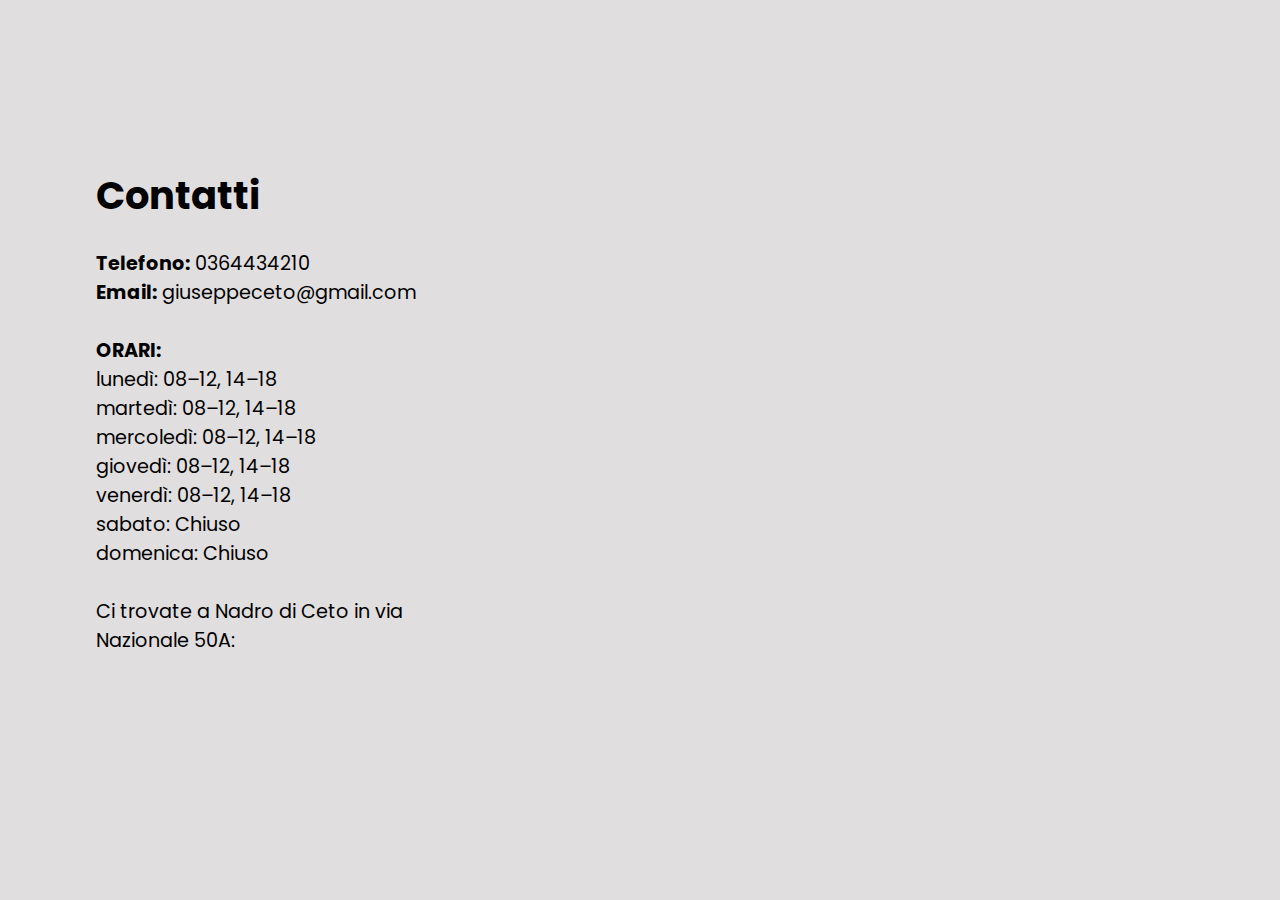
<file: contatti.html>
<!DOCTYPE html>
<html lang="en">
<head>
    <meta charset="UTF-8">
    <meta http-equiv="X-UA-Compatible" content="IE=edge">
    <meta name="viewport" content="width=device-width, initial-scale=1.0">
    <title>Pietroboni Serramenti</title>

    <link rel="stylesheet" href="css/contatti.css">
    <link rel="stylesheet" href="css/navbar.css">

    <script
        src="https://code.jquery.com/jquery-3.6.1.min.js"
        integrity="sha256-o88AwQnZB+VDvE9tvIXrMQaPlFFSUTR+nldQm1LuPXQ="
        crossorigin="anonymous">
    </script>

    <script>
        $(function(){
            $('#navbar').load('navbar.html');
        });
    </script>

</head>
<body>

    <div id="navbar" class="navbar"></div>      <!--navbar-->

    <section>
        <div class="contatti">
            <h1>Contatti</h1>
            <p>
                
    
                <span>Telefono:</span> 0364434210 <br>
                <span>Email:</span> giuseppeceto@gmail.com<br><br>
    
                <span>ORARI:</span> <br>
                lunedì: 08–12, 14–18<br>
                martedì: 08–12, 14–18<br>
                mercoledì: 08–12, 14–18<br>
                giovedì: 08–12, 14–18<br>
                venerdì: 08–12, 14–18<br>
                sabato: Chiuso<br>
                domenica: Chiuso
    
                <br><br>Ci trovate a Nadro di Ceto in via Nazionale 50A:
    
            </p>
        </div>
    
        <div class="map">
            <iframe src="https://www.google.com/maps/embed?pb=!1m18!1m12!1m3!1d2770.603905048822!2d10.344784315832824!3d46.01909770426568!2m3!1f0!2f0!3f0!3m2!1i1024!2i768!4f13.1!3m3!1m2!1s0x4783ca3815892095%3A0x371b8a6f2abcba4f!2sPietroboni%20Serramenti!5e0!3m2!1sit!2sit!4v1664206339836!5m2!1sit!2sit" width="600" height="450" style="border:0;" allowfullscreen="" loading="lazy" referrerpolicy="no-referrer-when-downgrade"></iframe>
        </div>
    </section>



    
</body>
</html>
</file>
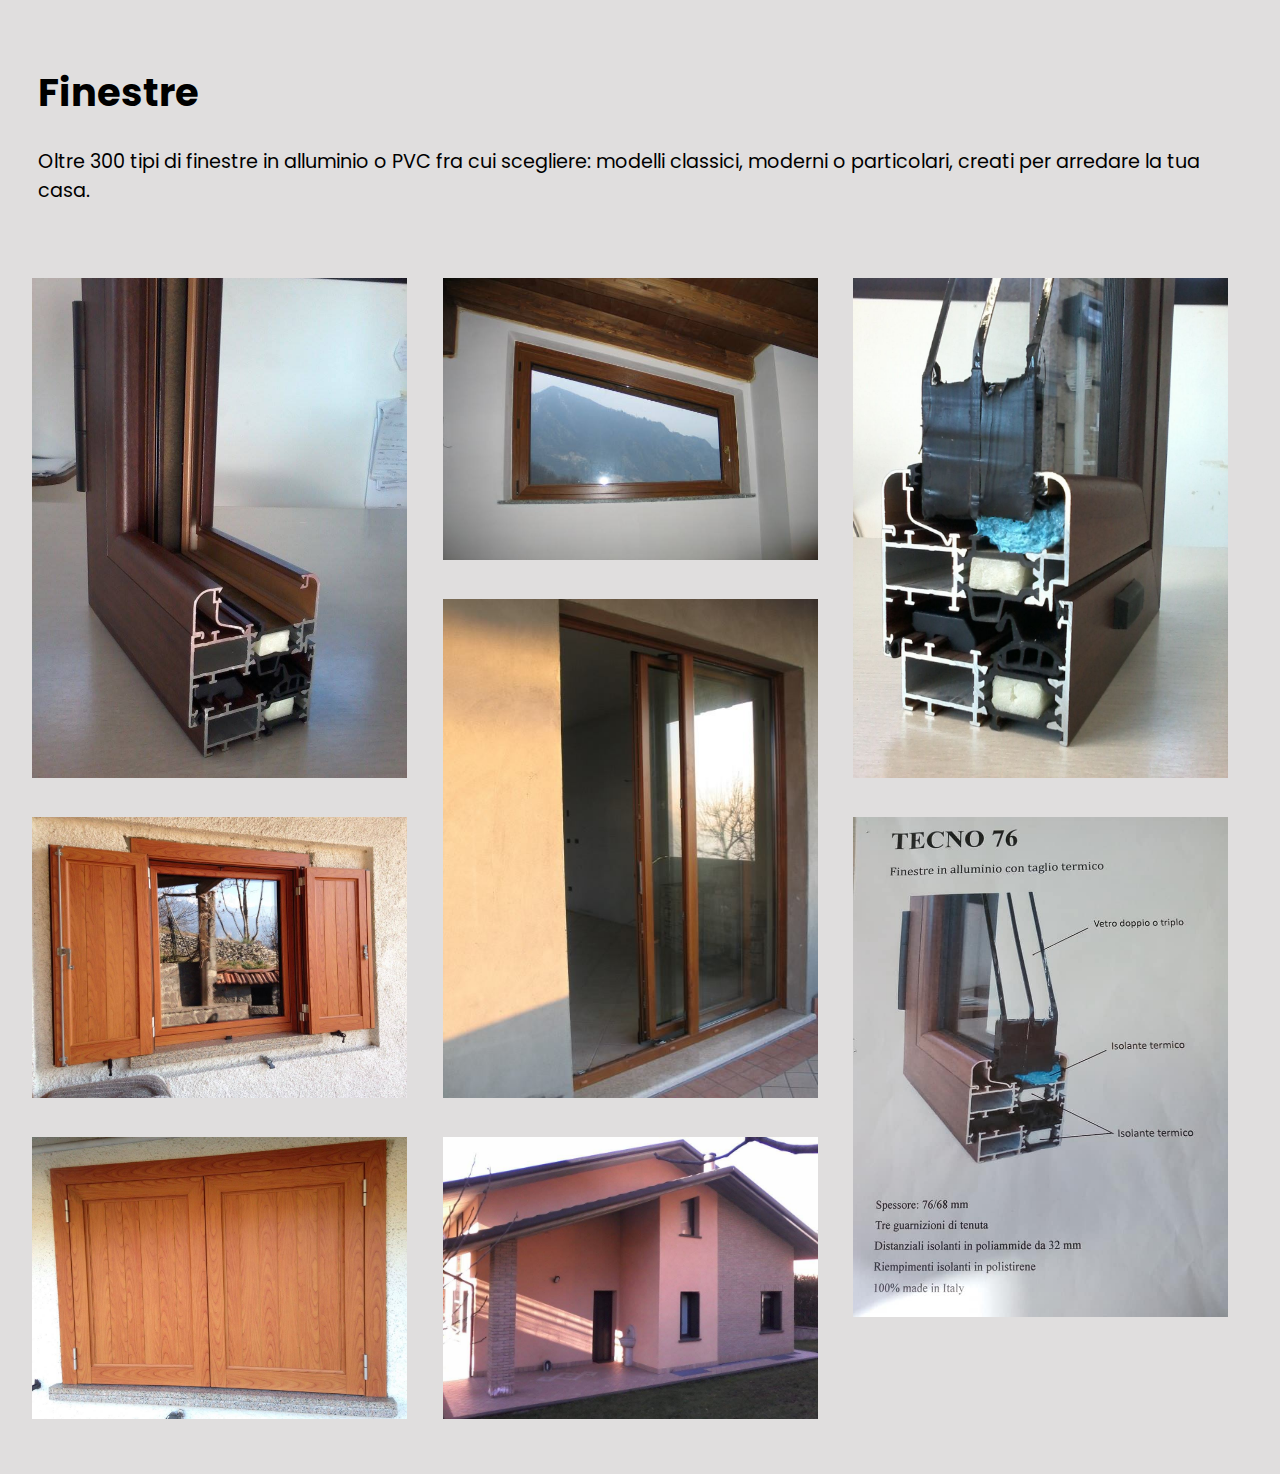
<file: finestre.html>
<!DOCTYPE html>
<html lang="en">
<head>
    <meta charset="UTF-8">
    <meta http-equiv="X-UA-Compatible" content="IE=edge">
    <meta name="viewport" content="width=device-width, initial-scale=1.0">
    <title>Pietroboni Serramenti</title>

    <link rel="stylesheet" href="css/gallery.css">
    <link rel="stylesheet" href="css/navbar.css">

    <script
        src="https://code.jquery.com/jquery-3.6.1.min.js"
        integrity="sha256-o88AwQnZB+VDvE9tvIXrMQaPlFFSUTR+nldQm1LuPXQ="
        crossorigin="anonymous">
    </script>

    <script>
        $(function(){
            $('#navbar').load('navbar.html');
        });
    </script>

</head>
<body>

    <div id="navbar"></div>      <!--navbar-->

    <section class="titolo">
        <h1>Finestre</h1>

        <p>
            Oltre 300 tipi di finestre in alluminio o PVC fra cui scegliere: 
            modelli classici, moderni o particolari, creati per arredare la tua casa.
        </p>
    </section>

    <section class="immagini">

        <ul>
            <li><img src="img/Finestre/finestra 1.jpg"></li>
            <li><img src="img/Finestre/finestra 2.jpg"></li>
            <li><img src="img/Finestre/finestra 3.jpg"></li>
            <li><img src="img/Finestre/finestra 4.jpg"></li>
            <li><img src="img/Finestre/finestra 5.jpg"></li>
            <li><img src="img/Finestre/finestra 6.jpg"></li>
            <li><img src="img/Finestre/finestra 7.jpg"></li>
            <li><img src="img/Finestre/finestra 8.jpg"></li>

        </ul>
    </section>


    
</body>
</html>
</file>
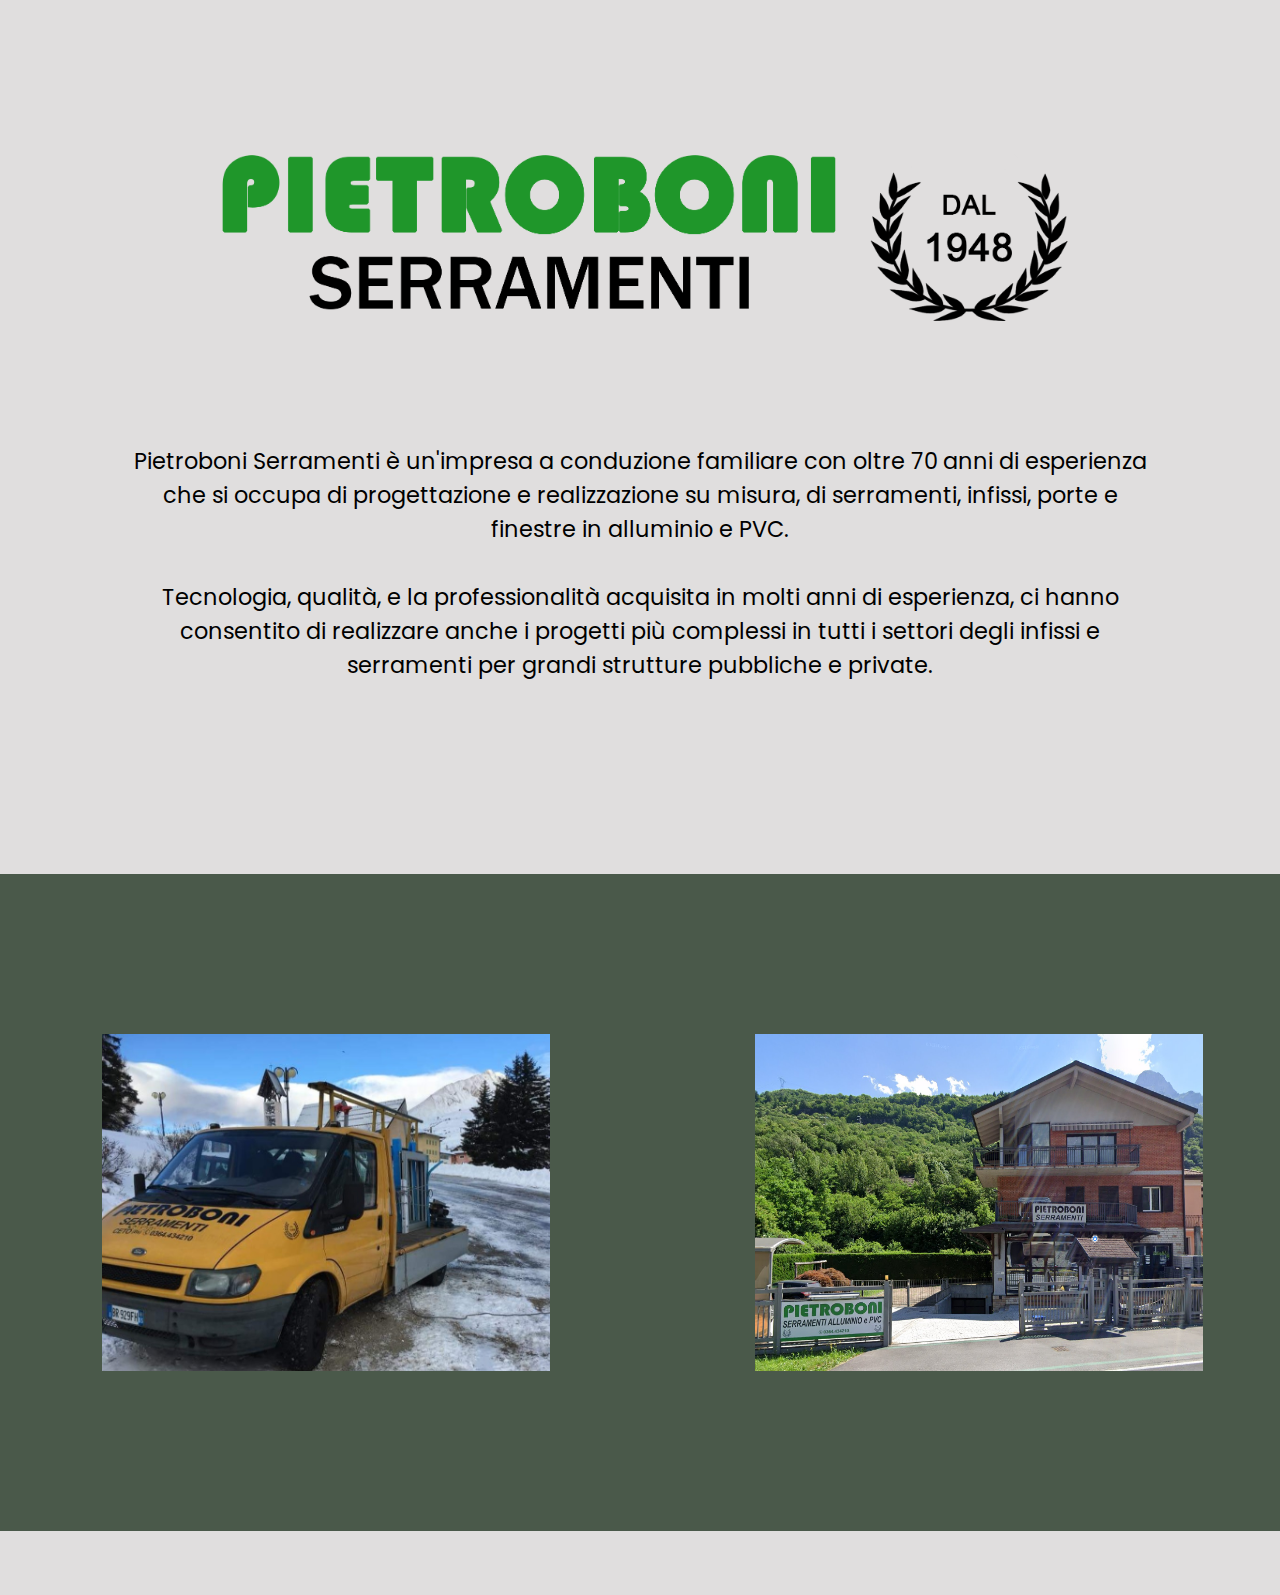
<file: home.html>
<!DOCTYPE html>   <!--press enter ! to auto write-->
<html lang="en">
    <head>
        <meta charset="UTF-8">
        <meta http-equiv="X-UA-Compatible" content="IE=edge">
        <meta name="viewport" content="width=device-width, initial-scale=1.0">
        <title>Pietroboni Serramenti</title>

        <link rel="stylesheet" href="css/home.css">    
        <link rel="stylesheet" href="css/navbar.css">

        <script
            src="https://code.jquery.com/jquery-3.6.1.min.js"
            integrity="sha256-o88AwQnZB+VDvE9tvIXrMQaPlFFSUTR+nldQm1LuPXQ="
            crossorigin="anonymous">
        </script>

        <script>
            $(function(){
                $('#navbar').load('navbar.html');
            });
        </script>
        
    </head>

    
    <body>

        <div id="navbar"></div>        <!--navbar-->

        <section class="logo">
            <div class="container">

                <img id="logo-short" class="logo-short" src="img/Home/Pietroboni Serramenti short.png">
                <img id="logo-long" class="logo-long" src="img/Home/Pietroboni Serramenti long.png">

            </div>
        </section>

        <section class="info">
            <div class="container">

                <p>
                    Pietroboni Serramenti è un'impresa a conduzione familiare con oltre 
                    70 anni di esperienza 
                    che si occupa di progettazione e realizzazione su misura, 
                    di serramenti, infissi, porte e finestre in alluminio e PVC. <br><br>
        
                    Tecnologia, qualità, e la professionalità acquisita in molti anni di 
                    esperienza, ci hanno consentito di realizzare anche i progetti più 
                    complessi in tutti i settori degli infissi e serramenti per grandi 
                    strutture pubbliche e private.

                </p>
            </div>
        </section>

        <section class="immagini">
            <img src="img/Home/furgone.jpg">
            <img src="img/Home/officina1.png">
        </section>

        
    </body>
</html>
</file>
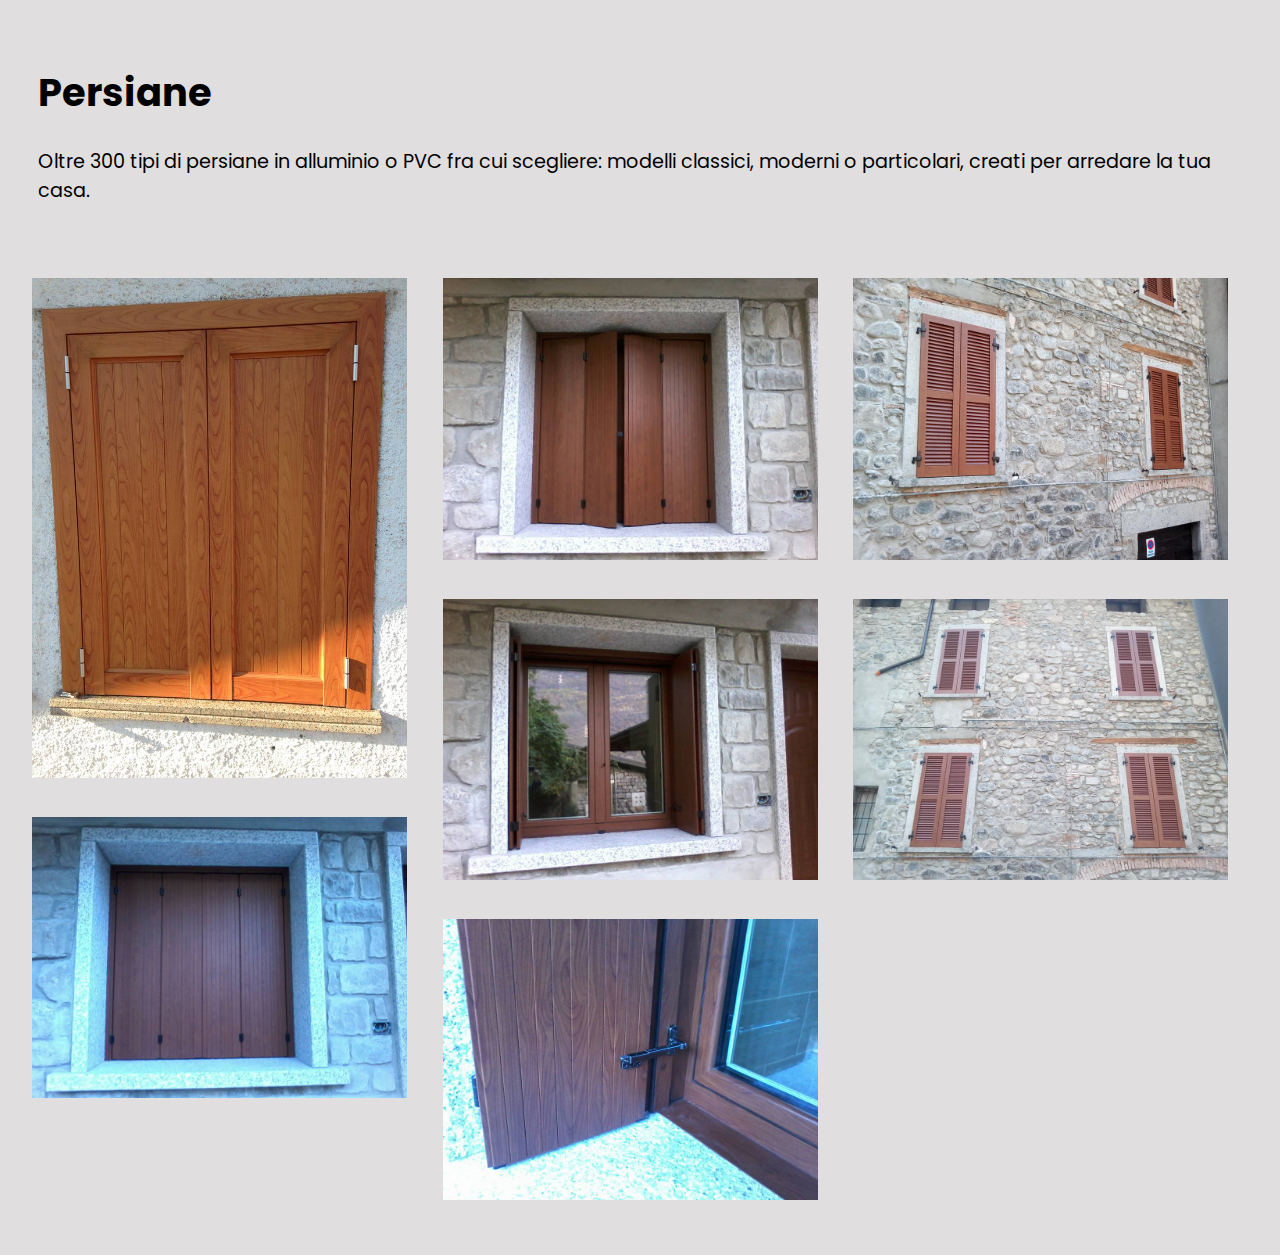
<file: persiane.html>
<!DOCTYPE html>
<html lang="en">
<head>
    <meta charset="UTF-8">
    <meta http-equiv="X-UA-Compatible" content="IE=edge">
    <meta name="viewport" content="width=device-width, initial-scale=1.0">
    <title>Pietroboni Serramenti</title>

    <link rel="stylesheet" href="css/gallery.css">
    <link rel="stylesheet" href="css/navbar.css">

    <script
        src="https://code.jquery.com/jquery-3.6.1.min.js"
        integrity="sha256-o88AwQnZB+VDvE9tvIXrMQaPlFFSUTR+nldQm1LuPXQ="
        crossorigin="anonymous">
    </script>

    <script>
        $(function(){
            $('#navbar').load('navbar.html');
        });
    </script>

</head>
<body>

    <div id="navbar"></div>      <!--navbar-->

    <section class="titolo">
        <h1>Persiane</h1>

        <p>
            Oltre 300 tipi di persiane in alluminio o PVC fra cui scegliere: 
            modelli classici, moderni o particolari, creati per arredare la tua casa.
        </p>
    </section>

    <section class="immagini">

        <ul>
            <li><img src="img/Persiane/persiana 1.jpg"></li>
            <li><img src="img/Persiane/persiana 2.jpg"></li>
            <li><img src="img/Persiane/persiana 3.jpg"></li>
            <li><img src="img/Persiane/persiana 4.jpg"></li>
            <li><img src="img/Persiane/persiana 5.jpg"></li>
            <li><img src="img/Persiane/persiana 6.jpg"></li>
            <li><img src="img/Persiane/persiana 7.jpg"></li>

        </ul>
    </section>


    
</body>
</html>
</file>
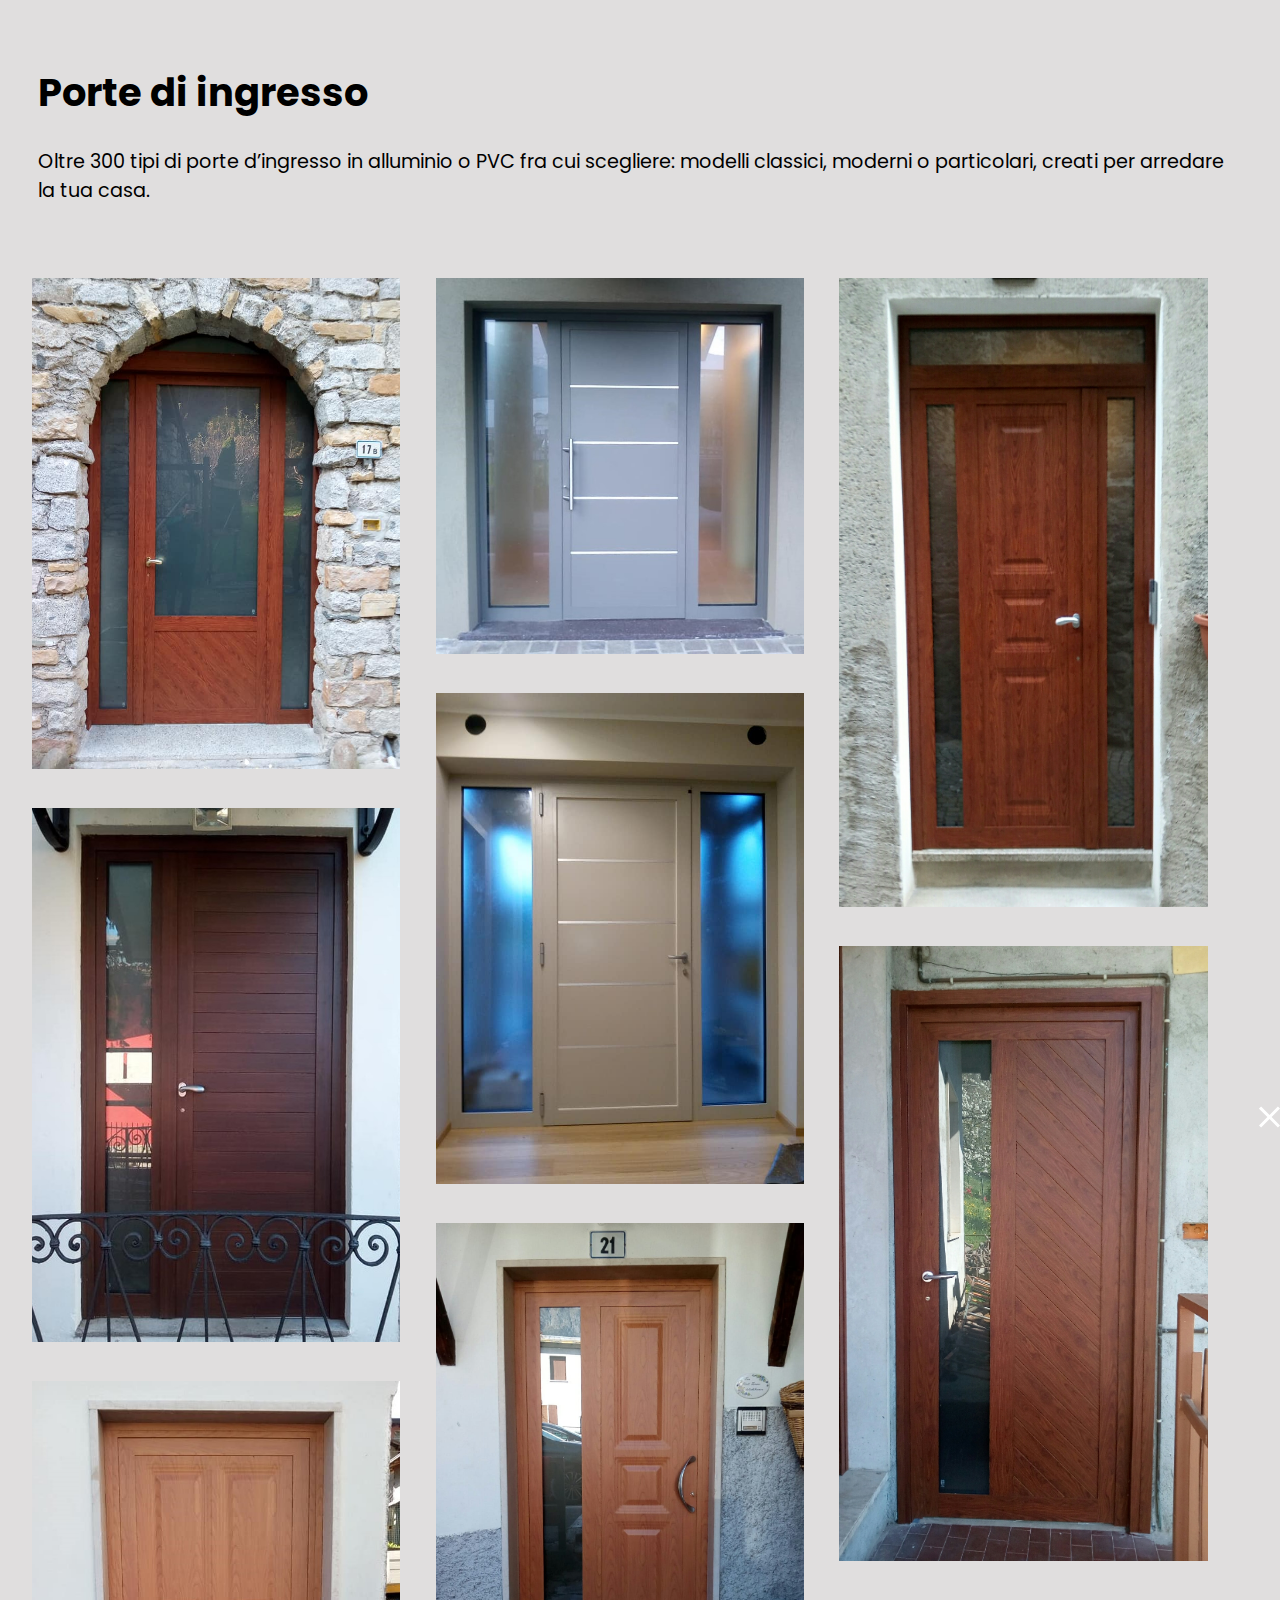
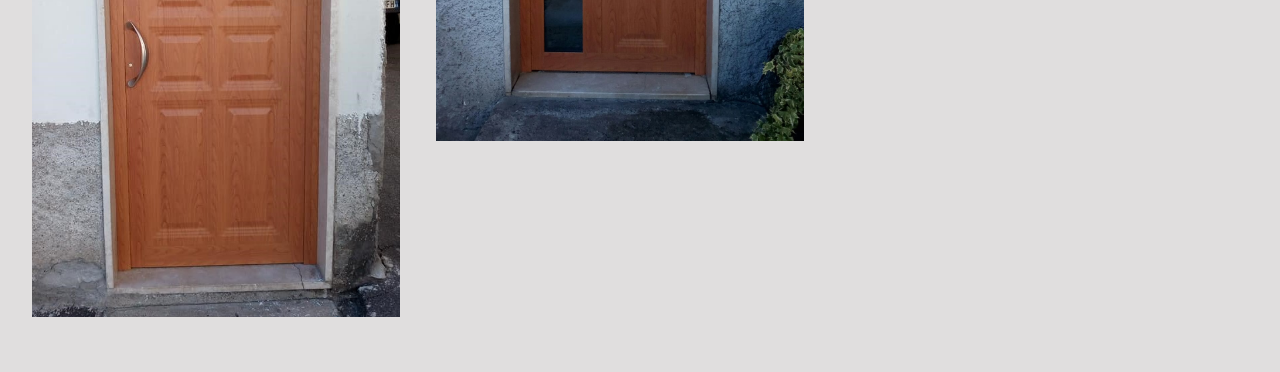
<file: porteDiIngresso.html>
<!DOCTYPE html>
<html lang="en">
<head>
    <meta charset="UTF-8">
    <meta http-equiv="X-UA-Compatible" content="IE=edge">
    <meta name="viewport" content="width=device-width, initial-scale=1.0">
    <title>Pietroboni Serramenti</title>

    <link rel="stylesheet" href="css/gallery.css">
    <link rel="stylesheet" href="css/navbar.css">

    <script
        src="https://code.jquery.com/jquery-3.6.1.min.js"
        integrity="sha256-o88AwQnZB+VDvE9tvIXrMQaPlFFSUTR+nldQm1LuPXQ="
        crossorigin="anonymous">
    </script>

    <script>
        $(function(){
            $('#navbar').load('navbar.html');
        });
    </script>

</head>
<body>

    <div id="navbar"></div>      <!--navbar-->

    <section class="titolo">
        <h1>Porte di ingresso</h1>

        <p>
            Oltre 300 tipi di porte d’ingresso in alluminio o PVC fra cui scegliere: 
            modelli classici, moderni o particolari, creati per arredare la tua casa.
        </p>
    </section>

    <section class="immagini">

        <ul>
            <li id="image-1"><img src="img/porte di ingresso/porta 1.jpg"></li>
            <li><img src="img/porte di ingresso/porta 2.jpg"></li>
            <li><img src="img/porte di ingresso/porta 3.jpg"></li>
            <li><img src="img/porte di ingresso/porta 4.jpg"></li>
            <li><img src="img/porte di ingresso/porta 5.jpg"></li>
            <li><img src="img/porte di ingresso/porta 6.jpg"></li>
            <li><img src="img/porte di ingresso/porta 7.jpg"></li>
            <li><img src="img/porte di ingresso/porta 8.jpg"></li>

        </ul>

        <img id="mobile-exit" src="img/exit.svg"></li>
    </section>

    
</body>
</html>
</file>
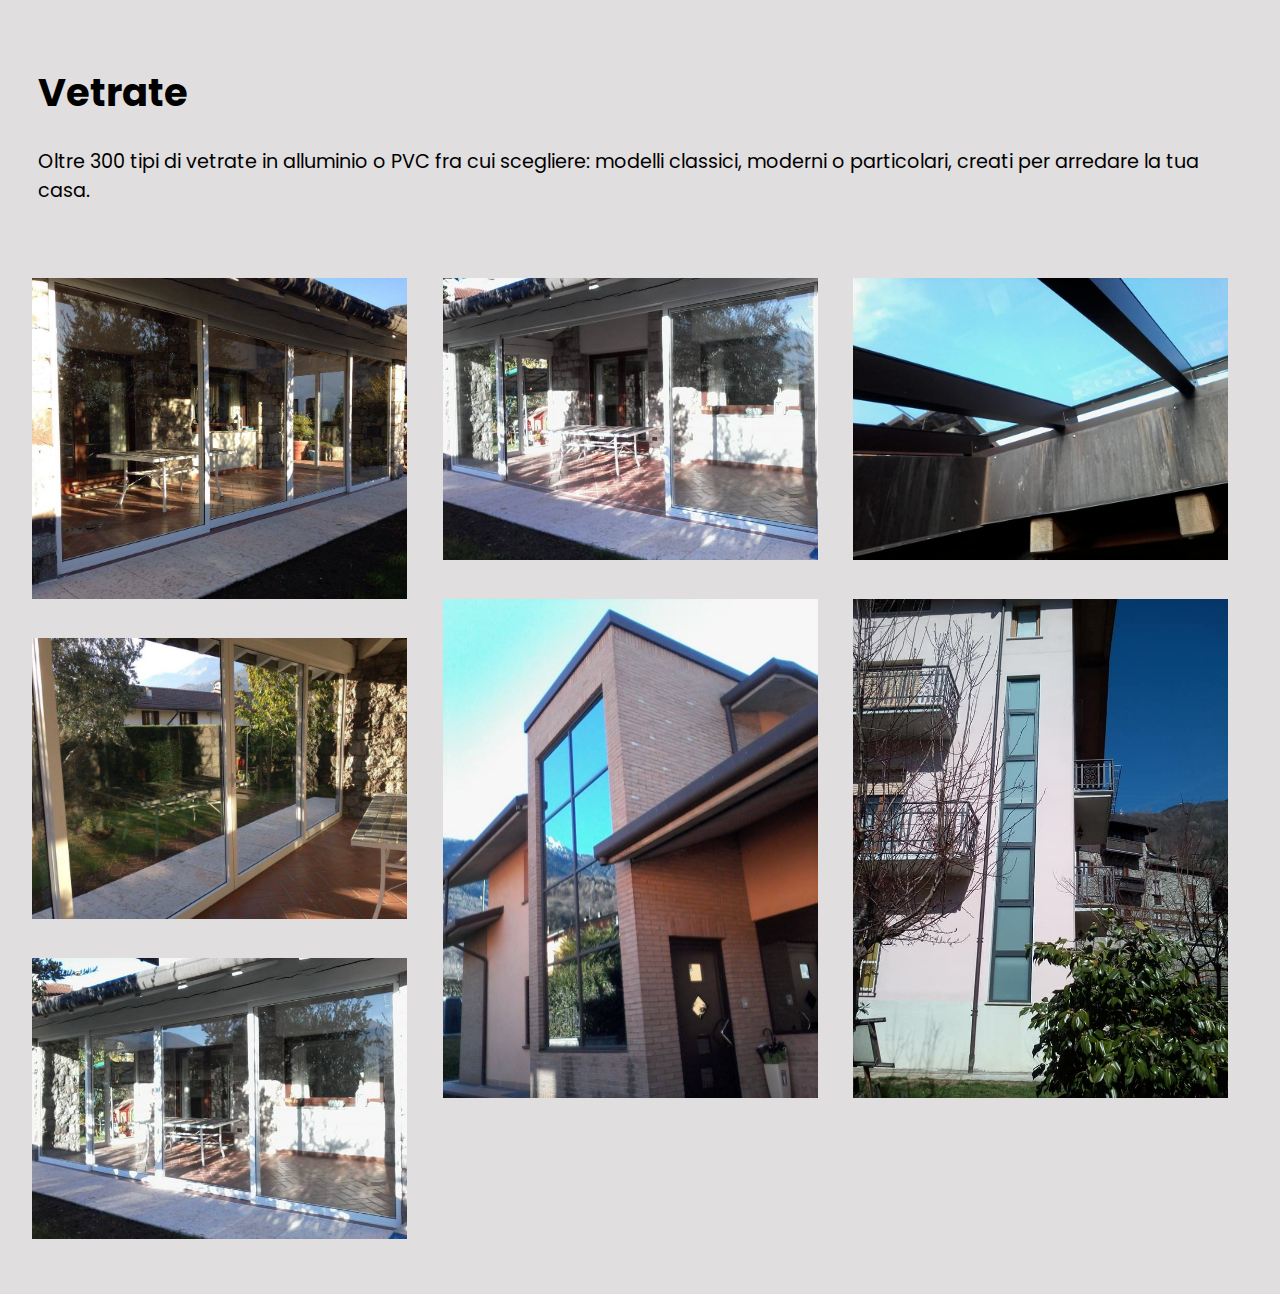
<file: vetrate.html>
<!DOCTYPE html>
<html lang="en">
<head>
    <meta charset="UTF-8">
    <meta http-equiv="X-UA-Compatible" content="IE=edge">
    <meta name="viewport" content="width=device-width, initial-scale=1.0">
    <title>Pietroboni Serramenti</title>

    <link rel="stylesheet" href="css/gallery.css">
    <link rel="stylesheet" href="css/navbar.css">

    <script
        src="https://code.jquery.com/jquery-3.6.1.min.js"
        integrity="sha256-o88AwQnZB+VDvE9tvIXrMQaPlFFSUTR+nldQm1LuPXQ="
        crossorigin="anonymous">
    </script>

    <script>
        $(function(){
            $('#navbar').load('navbar.html');
        });
    </script>

</head>
<body>

    <div id="navbar"></div>      <!--navbar-->

    <section class="titolo">
        <h1>Vetrate</h1>

        <p>
            Oltre 300 tipi di vetrate in alluminio o PVC fra cui scegliere: 
            modelli classici, moderni o particolari, creati per arredare la tua casa.
        </p>
    </section>

    <section class="immagini">

        <ul>
            <li><img src="img/Vetrate/vetrate 1.jpg"></li>
            <li><img src="img/Vetrate/vetrate 2.jpg"></li>
            <li><img src="img/Vetrate/vetrate 3.jpg"></li>
            <li><img src="img/Vetrate/vetrate 4.jpg"></li>
            <li><img src="img/Vetrate/vetrate 5.jpg"></li>
            <li><img src="img/Vetrate/vetrate 6.jpg"></li>
            <li><img src="img/Vetrate/vetrate 7.jpg"></li>
        </ul>
    </section>


    
</body>
</html>
</file>
<file: css/contatti.css>
@import url("https://fonts.googleapis.com/css2?family=Poppins:wght@400;700&display=swap");
:root {
  --lightGrey: #e0dede;
  --grey: #444444;
  --green: #3e6448;
}

body {
  background: var(--lightGrey);
  margin: 0;
  font-family: "Poppins";
}

.contatti {
  padding: 2em;
  font-size: 1.1em;
}
.contatti span {
  font-weight: bold;
}

.map {
  padding: 0 2em;
  position: absolute;
  width: 100%;
}
.map iframe {
  width: 90%;
  height: 400px;
}

@media only screen and (min-width: 768px) {
  .contatti {
    font-size: 1.2em;
    padding: 2em 2em 1em 2em;
  }
  .map {
    padding: 0em 2em 2em 2em;
    position: absolute;
  }
  .map iframe {
    height: 300px;
  }
}
@media only screen and (min-width: 1080px) {
  section {
    display: flex;
  }
  section .map {
    width: 100%;
    padding-top: 6em;
    padding-right: 7em;
    position: relative;
  }
  section .map iframe {
    width: 90%;
    height: 600px;
    float: right;
  }
  .contatti {
    width: 50%;
    font-size: 1.2em;
    padding: 4em 0 0 5em;
  }
}/*# sourceMappingURL=contatti.css.map */
</file>
<file: css/navbar.css>
@import url("https://fonts.googleapis.com/css2?family=Poppins:wght@400;700&display=swap");
:root {
  --lightGrey: #e0dede;
  --grey: #444444;
  --green: #3e6448;
}

body {
  background: var(--lightGrey);
  margin: 0;
  font-family: "Poppins";
}

.navbar {
  background: var(--green);
  width: 100%;
  height: 3.2em;
}
.navbar nav.menu-btn {
  display: block;
}
.navbar .mobile-menu {
  display: block;
  float: right;
  margin: 1em;
  cursor: pointer;
  width: 1.8em;
}
.navbar nav {
  display: none;
  position: fixed;
  z-index: 999;
  background: var(--green);
  width: 66%;
  height: 100%;
  right: 0;
  top: 0;
}
.navbar nav ul {
  margin-top: 5em;
  margin-right: 1em;
  padding: 0;
}
.navbar nav ul li {
  list-style: none;
}
.navbar nav ul li a {
  color: var(--lightGrey);
  text-decoration: none;
  display: block;
  font-size: 1.3em;
  padding: 0.4em;
  text-align: right;
}
.navbar nav ul li a:hover {
  font-weight: bold;
}
.navbar nav .mobile-menu-exit {
  display: block;
  float: right;
  margin: 1em;
  cursor: pointer;
}

@media only screen and (min-width: 768px) {
  .navbar {
    width: 0;
    height: 0;
    margin-bottom: 4em;
  }
  .navbar .mobile-menu {
    display: none;
  }
  .navbar nav {
    display: block;
    width: 100%;
    height: 4em;
  }
  .navbar nav div {
    display: flex;
    padding-left: 2em;
  }
  .navbar nav .mobile-menu-exit {
    display: none;
  }
  .navbar nav ul {
    display: flex;
    margin: 0.6em 0em;
  }
  .navbar nav ul li {
    padding: 0 0.8em;
  }
}
@media only screen and (min-width: 1080px) {
  .navbar nav div .navbar-secondary {
    margin-left: 30%;
  }
}/*# sourceMappingURL=navbar.css.map */
</file>
<file: css/gallery.css>
@import url("https://fonts.googleapis.com/css2?family=Poppins:wght@400;700&display=swap");
:root {
  --lightGrey: #e0dede;
  --grey: #444444;
  --green: #3e6448;
}

body {
  background: var(--lightGrey);
  margin: 0;
  font-family: "Poppins";
}

.titolo {
  padding: 2em 2em 1em 2em;
  font-size: 1.1em;
}

.immagini ul {
  list-style: none;
  padding: 0 2em;
  display: block;
}
.immagini ul img {
  width: 95%;
  height: -moz-max-content;
  height: max-content;
  padding-bottom: 2em;
}

@media only screen and (min-width: 768px) {
  .titolo {
    padding: 2em 2em 2em 2em;
    font-size: 1.2em;
  }
  .immagini {
    display: flex;
    width: 100%;
  }
  .immagini ul {
    -moz-column-count: 2;
         column-count: 2;
  }
}
@media only screen and (min-width: 1080px) {
  .immagini ul {
    -moz-column-count: 3;
         column-count: 3;
  }
}
@media only screen and (min-width: 1450px) {
  .immagini ul {
    -moz-column-count: 4;
         column-count: 4;
  }
}/*# sourceMappingURL=gallery.css.map */
</file>
<file: css/home.css>
@import url("https://fonts.googleapis.com/css2?family=Poppins:wght@400;700&display=swap");
:root {
  --lightGrey: #e0dede;
  --grey: #444444;
  --green: #3e6448;
  --waterGreen: #4a594a;
}

body {
  background: var(--lightGrey);
  margin: 0;
  font-family: "Poppins";
}

.logo .container {
  background-color: var(--lightGrey);
}
.logo .container img {
  display: block;
  width: 100%;
  position: relative;
  padding: 5em 0 2em 0;
}
.logo .container .logo-long {
  display: none;
}

.info .container p {
  padding: 2em 2em;
  text-align: center;
  font-size: 1.2em;
}

.immagini {
  background-color: var(--waterGreen);
  margin-bottom: 2em;
}
.immagini img {
  width: 90%;
  padding: 2em;
}

@media only screen and (min-width: 768px) {
  .logo .container .logo-long {
    display: block;
    padding: 6em 2em 2em 2em;
    width: 90%;
  }
  .logo .container .logo-short {
    display: none;
  }
  .info .container {
    margin-bottom: 4em;
  }
  .info .container p {
    padding: 2em 2em 2em 2em;
    font-size: 1.3em;
  }
  .immagini img {
    width: 84%;
    padding: 2em 8%;
  }
}
@media only screen and (min-width: 1080px) {
  .logo .container .logo-long {
    padding-top: 8em;
    padding-right: 15%;
    padding-left: 15%;
    width: 70%;
  }
  .info .container p {
    padding-right: 10%;
    padding-left: 10%;
    padding-bottom: 10%;
    font-size: 1.4em;
  }
  .immagini {
    display: flex;
    margin: 4em 0;
  }
  .immagini img {
    width: 35%;
    padding-top: 10em;
    padding-bottom: 10em;
    margin-right: 0;
  }
}/*# sourceMappingURL=home.css.map */
</file>
